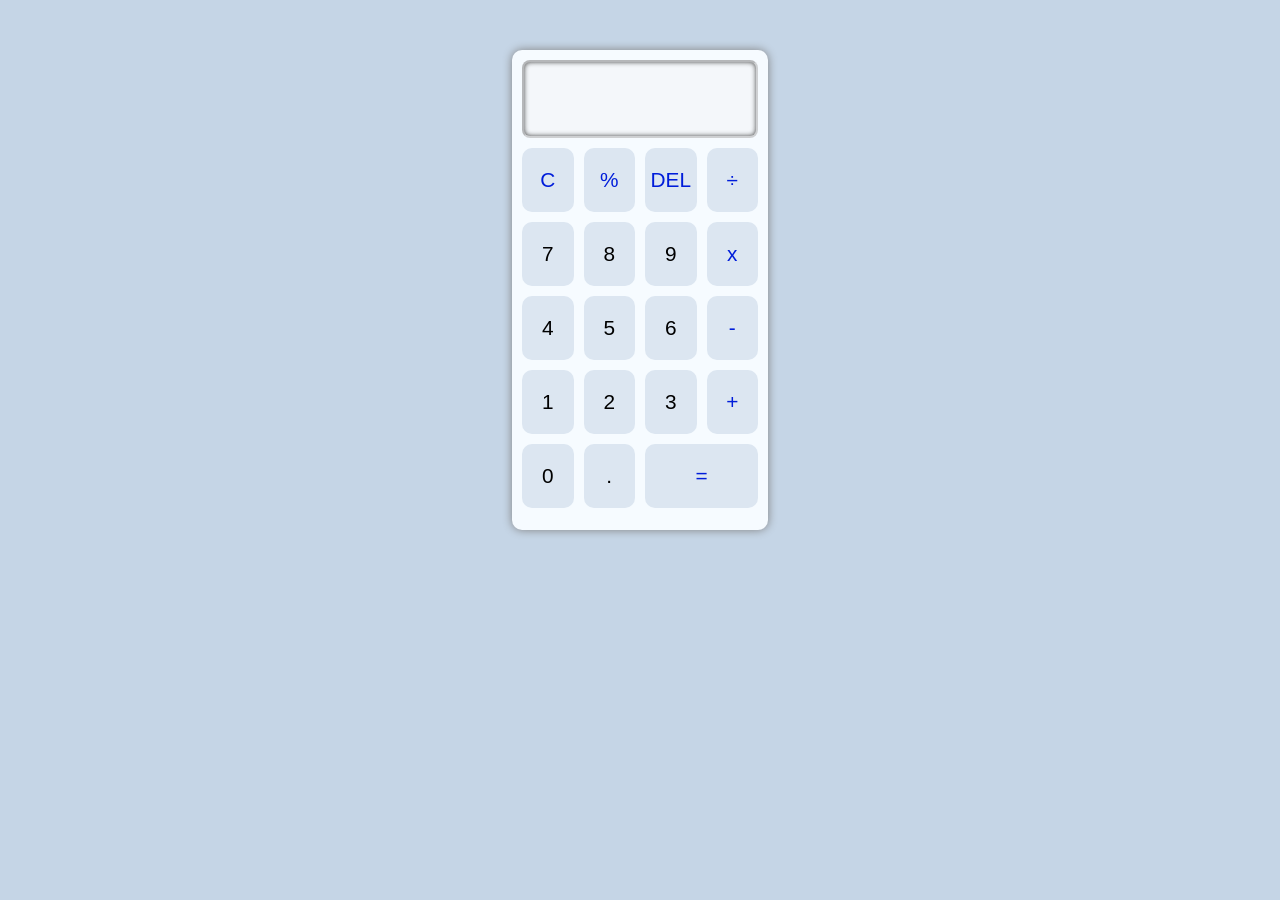
<file: basic-calculator/index.html>
<!DOCTYPE html>
<html lang="en">
<head>
  <meta charset="UTF-8">
  <meta name="viewport" content="width=device-width, initial-scale=1.0">
  <title>NEW CALCULATOR</title>
  <link rel="stylesheet" href="style.css">
</head>   
<body>
  <div class="calculator">
    <div class="display-screen">
      <input type="text" id="display" disabled>
    </div>

    <div class="buttons-part">
      <button class="ops" onclick="clearDisplay()">C</button>
      <button class="ops" onclick="btnClick('%')">%</button>
      <button class="clear-last ops" onclick="clearLast()">DEL</button>
      <button class="ops" onclick="btnClick('/')">÷</button>

      <button onclick="btnClick('7')">7</button>
      <button onclick="btnClick('8')">8</button>
      <button onclick="btnClick('9')">9</button>
      <button class="ops" onclick="btnClick('*')">x</button>

      <button onclick="btnClick('4')">4</button>
      <button onclick="btnClick('5')">5</button>
      <button onclick="btnClick('6')">6</button>
      <button class="ops" onclick="btnClick('-')">-</i></button>

      <button onclick="btnClick('1')">1</button>
      <button onclick="btnClick('2')">2</button>
      <button onclick="btnClick('3')">3</button>
      <button class="ops" onclick="btnClick('+')">+</button>

      <button onclick="btnClick('0')">0</button>
      <button onclick="btnClick('.')">.</button>
      <button class="equal ops" onclick="calculate()">=</button>
    </div>
  </div>

<script src="script.js"></script>
</body>
</html>
</file>
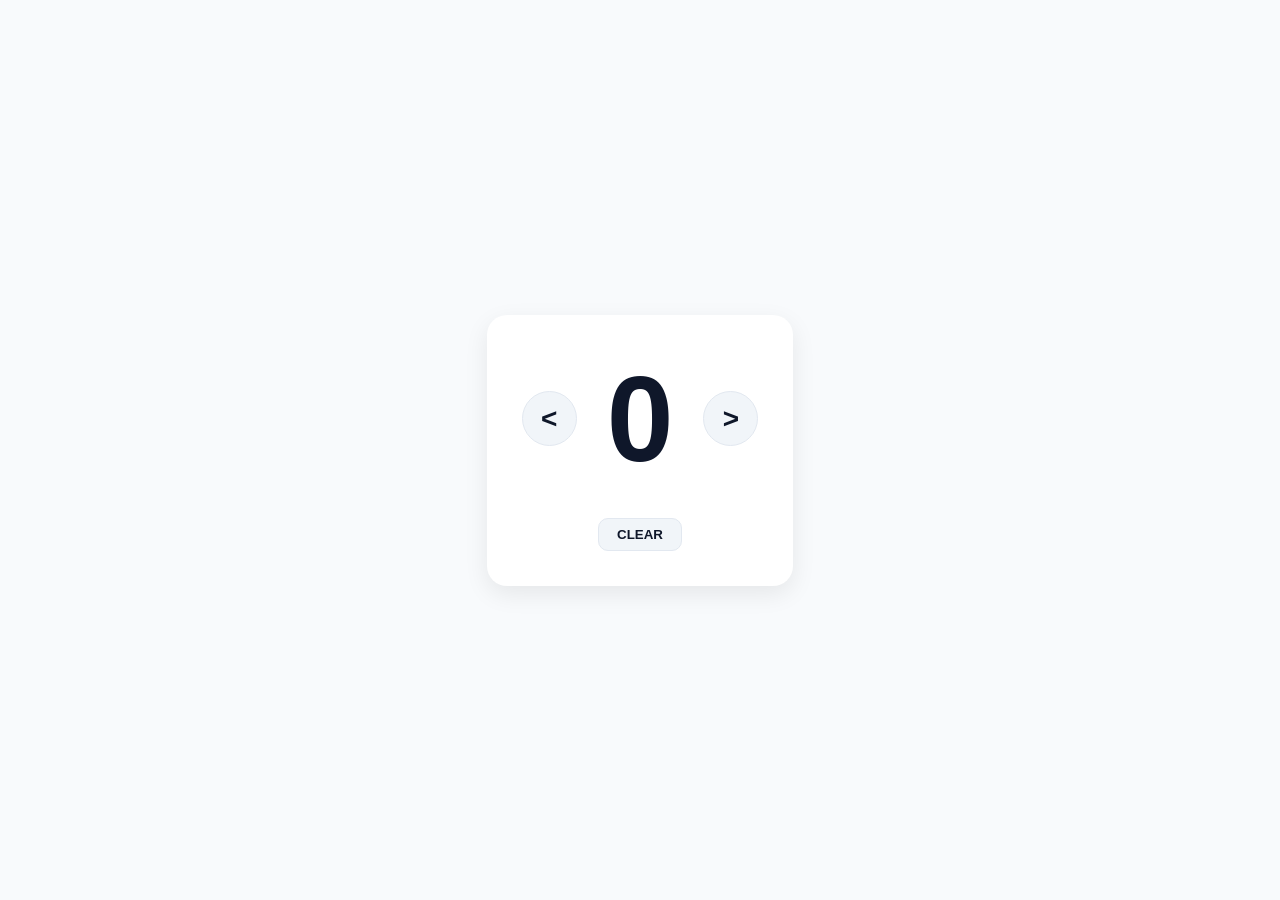
<file: counter/index.html>
<!DOCTYPE html>
<html lang="en">
<head>
  <meta charset="UTF-8">
  <meta name="viewport" content="width=device-width, initial-scale=1.0">
  <title>Counter</title>
  <style>
    *{
      margin: 0;
      padding: 0;
      box-sizing: border-box;
    }

    body{
      font-family: Arial, sans-serif;
      background: #f8fafc;
      min-height: 100vh;
      display: flex;
      justify-content: center;
      align-items: center;
    }

    /* card */
    .main{
      display: flex;
      flex-direction: column;
      gap: 30px;
      padding: 35px;
      border-radius: 20px;
      background: #ffffff;
      box-shadow: 0 8px 25px rgba(0,0,0,0.08);
      min-width: 280px;
    }

    /* top section */
    .top{
      display: flex;
      align-items: center;
      justify-content: center;
      gap: 30px;
    }

    /* number */
    #value{
      font-size: 120px;
      color: #0f172a;
      font-weight: 700;
    }

    /* buttons (clean neutral style) */
    .incr, .decr{
      width: 55px;
      height: 55px;
      font-size: 28px;
      border-radius: 50%;
      border: 1px solid #e2e8f0;
      background: #f1f5f9;
      color: #0f172a;
      cursor: pointer;
      transition: all 0.2s ease;
      font-weight: bold;
    }

    /* hover effect */
    .incr:hover, .decr:hover{
      background: #e2e8f0;
      transform: scale(1.08);
    }

    /* clear button */
    .bottom{
      display: flex;
      justify-content: center;
    }

    .clr{
      padding: 8px 18px;
      border-radius: 10px;
      border: 1px solid #e2e8f0;
      background: #f1f5f9;
      color: #0f172a;
      font-weight: 600;
      cursor: pointer;
      transition: 0.2s;
    }

    .clr:hover{
      background: #e2e8f0;
    }
    .disabled{
      background-color: #e2e8f0;  
    }
  </style>
</head>
<body>
  <div class="main">
    <div class="top">
      <button class="decr" id="decr" onclick="valueDecrement()"> < </button>
      <h1 id="value">0</h1>
      <button class="incr" id="incr" onclick="valueIncrement()"> > </button>
    </div>
    <div class="bottom">
      <button class="clr" id="clr" onclick="valueClear()">CLEAR</button>
    </div>
  </div>

  <script>
    let valueDisplay = document.getElementById("value");
    let decrementButton = document.getElementById("decr");

    let count=0;

    function updateDisplay(){
      valueDisplay.textContent=count;
    } 

    function valueDecrement(){
      if( count >0){
        count--;
      }
      updateDisplay();
      
    }

    function valueIncrement(){
      count++;
      updateDisplay();
    }
   
    function valueClear(){
      count=0;
      updateDisplay();
    }
  </script>
</body>
</html>
</file>
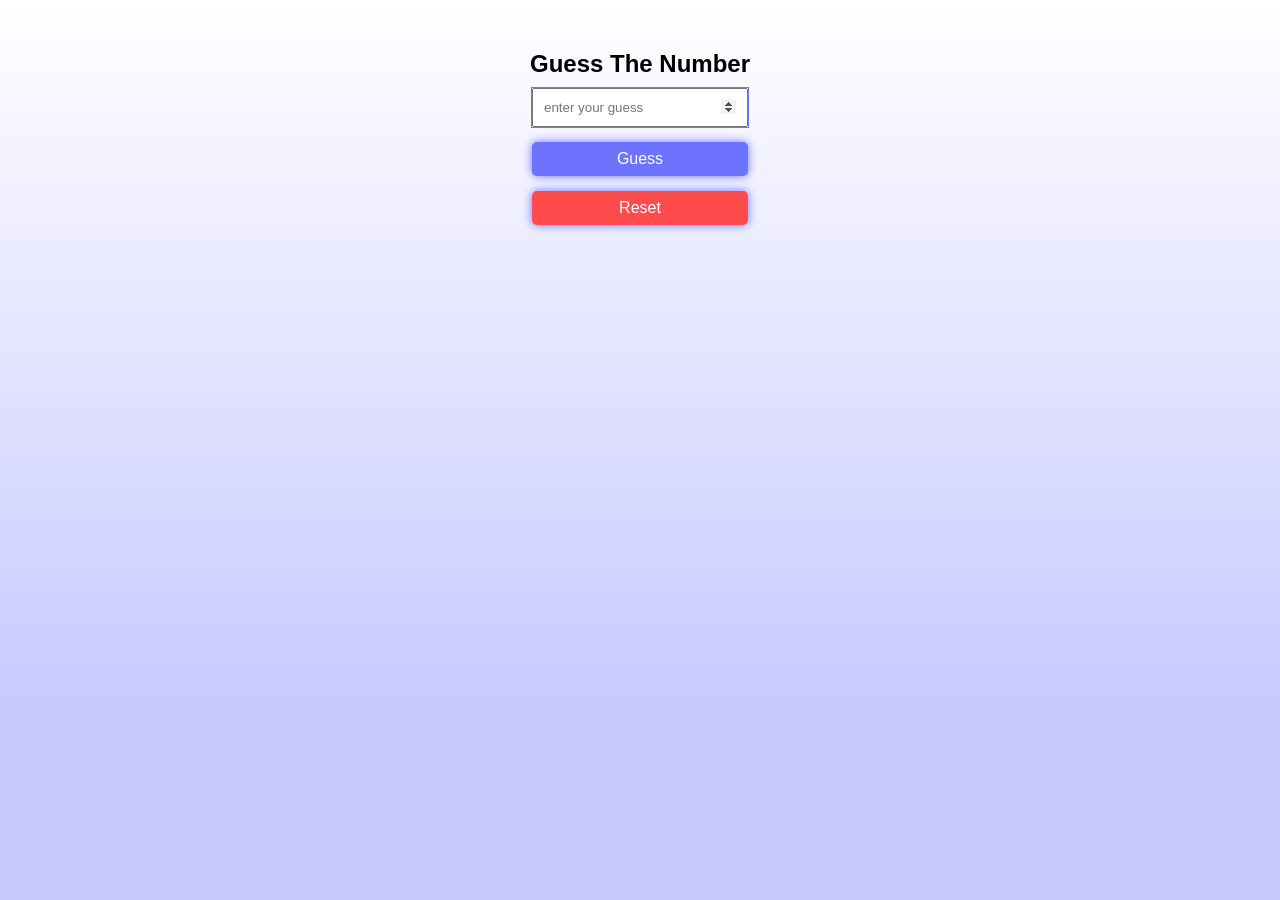
<file: number-guess/index.html>
<!DOCTYPE html>
<html lang="en">
<head>
  <meta charset="UTF-8">
  <meta name="viewport" content="width=device-width, initial-scale=1.0">
  <title>Find the number</title>
  <style>
    *{
      margin: 0;
      padding: 0;
      box-sizing: border-box;
    }
    body{
      font-family: Arial, Helvetica, sans-serif;
      text-align: center;
      padding: 50px;
      background:linear-gradient(white 0%,rgb(200, 202, 255) 77%);
      background-attachment: fixed;
    }
    .main{
      padding: 10px;
      display: flex;
      flex-direction:column;
      gap: 15px;
      width: 20%;
      margin: auto;
    }
    .main input{
      padding: 10px;
    }
    input:focus{
      outline: 1px solid #6d72ff;
    }
    .main button{
      padding: 8px;
      border: none;
      border-radius: 5px;
      transition: 0.2s;
      box-shadow: 0px 0px 10px    rgb(107, 110, 255);
      letter-spacing: 1.4;
      font-size: 1rem;
      cursor: pointer;
    }
    p{
      font-size: 20px;
      letter-spacing: 1.2;
    }
    #guessButton{
      background-color: #6d72ff;
      color: white;
    }
    #guessButton:hover{ 
      background-color: rgb(73, 79, 255);
    }
    #guessButton:disabled {
      background-color: #999;
      cursor: not-allowed;
      box-shadow: none;
      opacity: 0.6;
    }
    #resetButton{
      background-color: rgb(255, 75, 75);
      color: white;
    }
    #resetButton:hover{
      background-color: rgba(235, 0, 0, 0.745);
    }
    .try-color{
      color: red;
      font-weight: bold;
    }

   @media (max-width: 600px) {
    .main{
      width: 80%;
      
    }
   }
  </style>
</head>
<body>
  <h2>Guess The Number</h2>
  <div class="main">
    <input type="number" placeholder="enter your guess" id="input">
    <button id="guessButton">Guess</button>
    <button id="resetButton">Reset</button>
    <p id="message"></p>
    <!-- <p id="tries"></p> -->
  </div>
</body>

<script>
  let randomNumber = Math.floor(Math.random()*100)+1;
  // console.log("Random number:",randomNumber);

  let input = document.getElementById("input");
  let button = document.getElementById("guessButton");
  let message = document.getElementById("message");
  let resetBtn = document.getElementById("resetButton");
  // let triesDisplay = document.getElementById("tries");

  input.focus();

  let tries = 0;

  button.addEventListener("click",function (){
    let userGuess = Number(input.value);

    if (input.value === ""){
      message.textContent = "Enter Your Guess first.";
      return;
    }
    if (userGuess < 1 || userGuess > 100) {
      message.textContent = "Enter a number between 1 and 100";
      return;
    }

    tries++;
    // triesDisplay.textContent = "Guesses: " + tries;

    if (userGuess === randomNumber){
      message.innerHTML = `You GOT IT 🎉 in <span class="try-color">${tries}</span> tries!`;
      button.disabled = true;
      input.disabled = true;
    }
    else if (userGuess>randomNumber){
      message.textContent = "Your guess is HIGH 🔺";
    }
    else{
      message.textContent = "Your guess is LOW 🔻";
    }

    input.value = "";
    input.focus();

  });

  resetBtn.addEventListener("click", function(){
    randomNumber = Math.floor(Math.random()*100)+1;
    // console.log("new number:",randomNumber);
    input.value = "";
    message.textContent = "";
    tries = 0;
    // triesDisplay.textContent="";
    button.disabled = false;
    input.disabled = false;
    input.focus();
  })
</script>
</html>
</file>
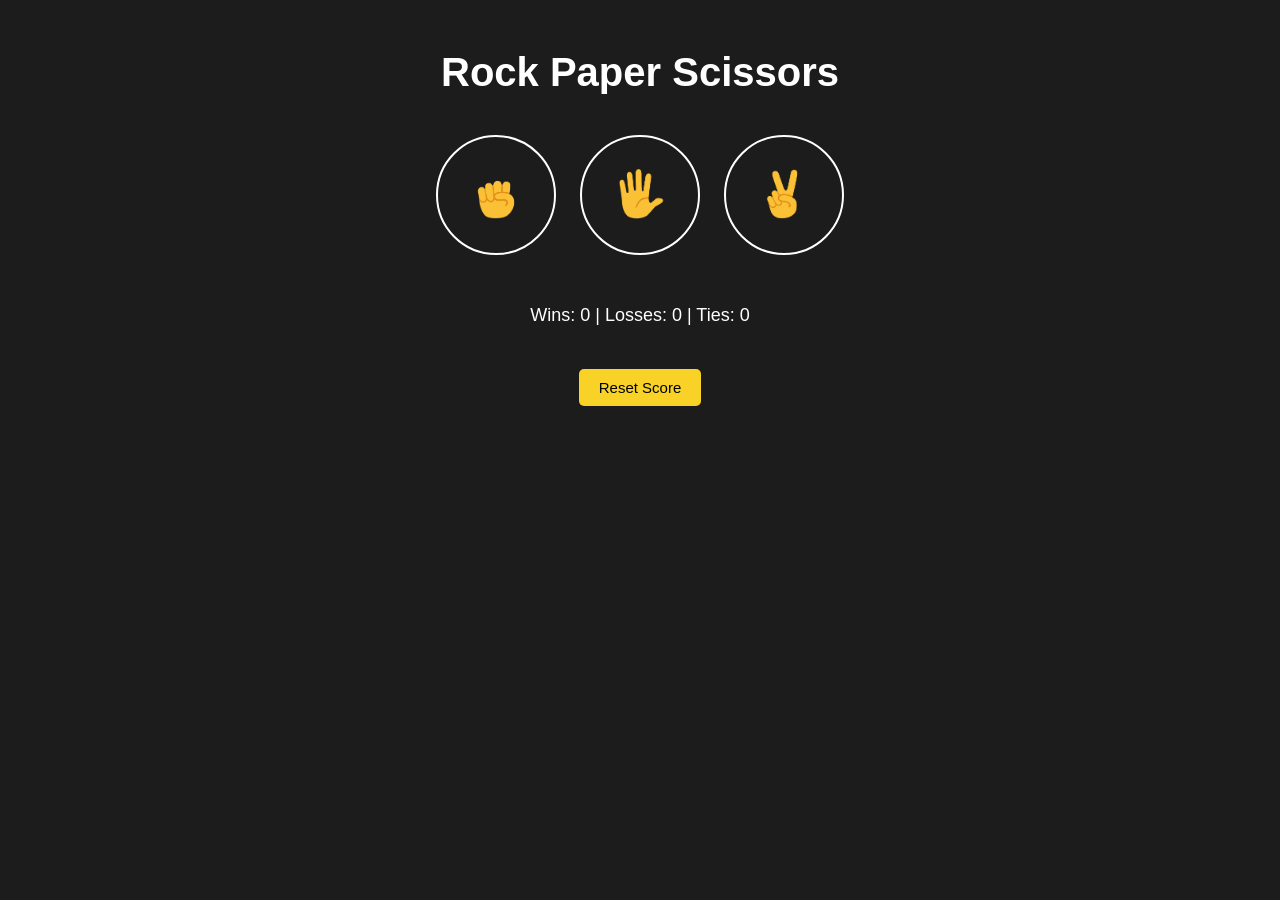
<file: rock-paper-scissors/index.html>
<!DOCTYPE html>
<html>
<head>
  <title>Rock Paper Scissors</title>

  <style>
    body{
      font-family: Arial;
      background-color:#1c1c1c;
      color:white;
      text-align:center;
      margin-top:50px;
    }

    .title{
      font-size:40px;
      font-weight:bold;
      margin-bottom:30px;
    }

    .move-button{
      background-color:transparent;
      border:2px solid white;
      width:120px;
      height:120px;
      border-radius:60px;
      margin:10px;
      cursor:pointer;
      transition:0.2s;
    }

    .move-button:hover{
      background-color:#000000;
      transform:scale(1.05);
    }

    .move-icon{
      height:50px;
    }

    .result{
      font-size:26px;
      font-weight:bold;
      margin-top:40px;
    }

    .moves{
      margin-top:20px;
      font-size:20px;
    }

    .score{
      margin-top:20px;
      font-size:18px;
    }

    .reset-score-button{
      margin-top:25px;
      padding:10px 20px;
      border:none;
      background:rgb(248, 210, 39);
      cursor:pointer;
      font-size:15px;
      border-radius:5px;
    }

    .reset-score-button:hover{
      background:rgb(232, 194, 26);
    }
  </style>
</head>

<body>

<p class="title">Rock Paper Scissors</p>

<button onclick="playGame('rock')" class="move-button">
  <img src="rock-emoji.png" class="move-icon">
</button>

<button onclick="playGame('paper')" class="move-button">
  <img src="paper-emoji.png" class="move-icon">
</button>

<button onclick="playGame('scissors')" class="move-button">
  <img src="scissors-emoji.png" class="move-icon">
</button>

<p class="js-result result"></p>

<p class="js-moves moves"></p>

<p class="js-score score"></p>

<button onclick="resetScore()" class="reset-score-button">
Reset Score
</button>

<script>

let score = JSON.parse(localStorage.getItem('score')) || {
  wins:0,
  losses:0,
  ties:0
};

updateScoreElement();

function playGame(playerMove){

  const computerMove = pickComputerMove();

  let result='';

  if(playerMove==='scissors'){

    if(computerMove==='rock'){
      result='You lose.';
    }else if(computerMove==='paper'){
      result='You win.';
    }else{
      result='Tie.';
    }

  }else if(playerMove==='paper'){

    if(computerMove==='rock'){
      result='You win.';
    }else if(computerMove==='paper'){
      result='Tie.';
    }else{
      result='You lose.';
    }

  }else if(playerMove==='rock'){

    if(computerMove==='rock'){
      result='Tie.';
    }else if(computerMove==='paper'){
      result='You lose.';
    }else{
      result='You win.';
    }

  }

  if(result==='You win.'){
    score.wins++;
  }else if(result==='You lose.'){
    score.losses++;
  }else{
    score.ties++;
  }

  localStorage.setItem('score',JSON.stringify(score));

  updateScoreElement();

  document.querySelector('.js-result').innerHTML=result;

  document.querySelector('.js-moves').innerHTML=
  `You
  <img src="${playerMove}-emoji.png" class="move-icon">
  <img src="${computerMove}-emoji.png" class="move-icon">
  Computer`;

}

function updateScoreElement(){
  document.querySelector('.js-score').innerHTML=
  `Wins: ${score.wins} | Losses: ${score.losses} | Ties: ${score.ties}`;
}

function resetScore(){
  score.wins=0;
  score.losses=0;
  score.ties=0; 

  localStorage.removeItem('score');

  updateScoreElement();

  document.querySelector('.js-result').innerHTML='';
  document.querySelector('.js-moves').innerHTML='';
}

function pickComputerMove(){

  const randomNumber=Math.random();

  let computerMove='';

  if(randomNumber<1/3){
    computerMove='rock';
  }else if(randomNumber<2/3){
    computerMove='paper';
  }else{
    computerMove='scissors';
  }

  return computerMove;
}

</script>

</body>
</html>
</file>
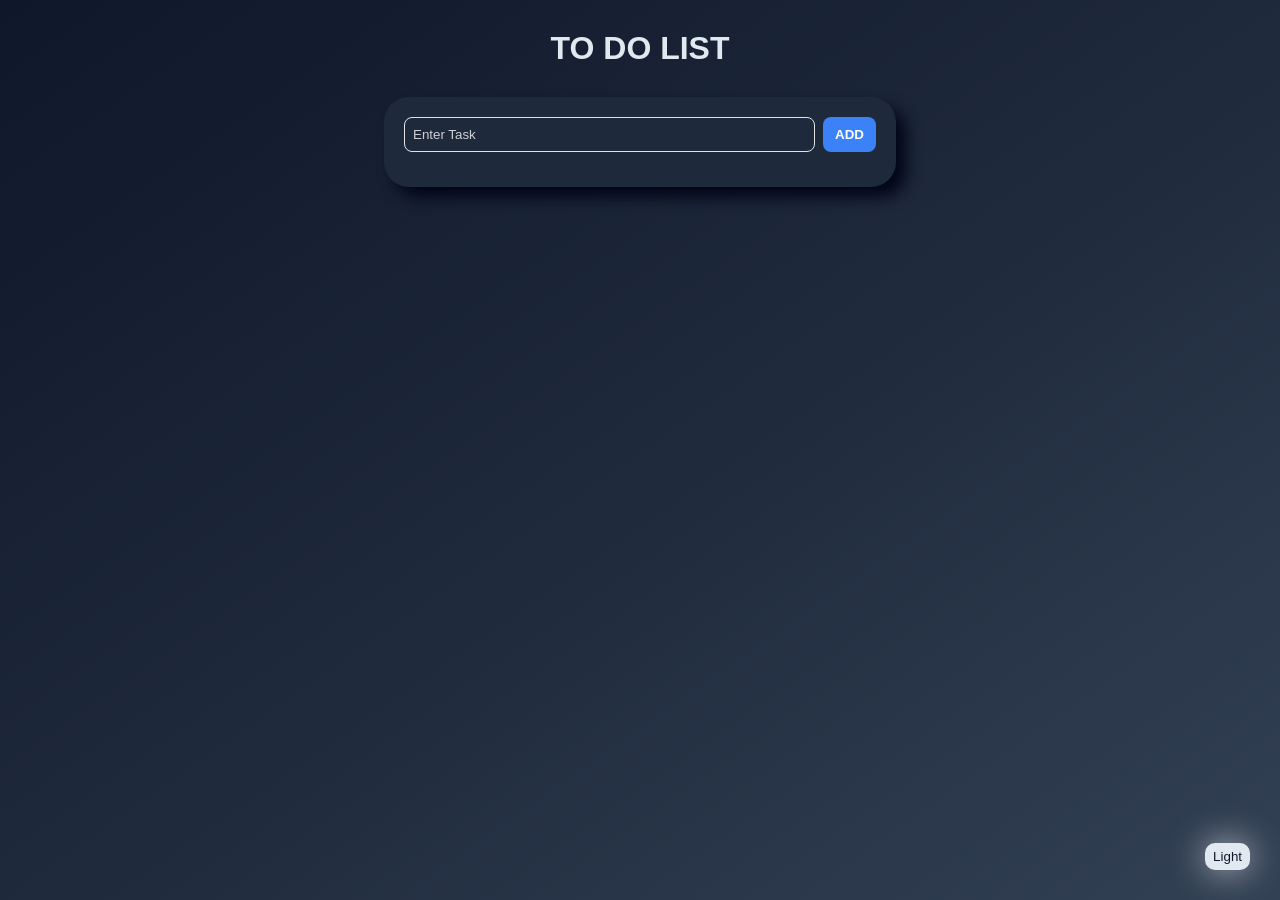
<file: to-do-list/index.html>
<!DOCTYPE html>
<html lang="en">
<head>
  <meta charset="UTF-8">
  <meta name="viewport" content="width=device-width, initial-scale=1.0">
  <title>TO DO LIST</title>
  <style>
    *{
      margin: 0;
      padding: 0;
      box-sizing: border-box;
    }
    body{
      background: linear-gradient(145deg, #0f172a, #1e293b, #334155);
      min-height: 100vh;
      font-family: Impact, 'Arial Narrow Bold', sans-serif;
      text-align: center;  
    }
    h1{
      padding: 30px;
      color:#e2e8f0;
    }
    .main{
      margin: auto;
      width: 40%;
      background-color: #1e293b;
      display: flex;
      flex-direction: column;
      justify-content: center;
      padding: 20px;
      border: #334155;
      border-radius: 25px;
      box-shadow: 10px 10px 15px #020617;
      gap: 15px;
    }
    .main input{
      padding: 8px;
      border-radius:8px;
      background:transparent;
      border: 1px solid rgba(255, 255, 255, 0.872);
      color: rgb(255, 255, 255);
      outline:none;
      flex:1;
    }
    .main input::placeholder{
      color: rgba(255, 255, 255, 0.781);
    }
    #add-btn{
      background-color: #3b82f6;
      color: #ffffff;
      font-weight: bold;
      padding: 10px 12px;
      border-radius: 8px;
      border:none;
    }
    #add-btn:hover{
      background-color: #2563eb;
      cursor: pointer;
    }
    .collect{
      display: flex;
      width: 100%;
      gap: 8px;
    }
    ol{
      padding-left: 20px;
    }
    li{
      border-bottom: 1px solid #425d7e;
      display: flex;
      justify-content: space-between;
      margin-bottom: 10px;
    }
    .list{
      color: #e2e8f0;
      text-align: left;
    }
    .list button{
      padding: 8px;
      border-radius: 5px;
      color: white;
      border: none;
    }
    .pending{
      background-color: rgb(241, 187, 10);
    }
    .pending:hover{
      background-color: rgb(208, 160, 4);
    }
    .completed{
      background-color: rgb(0, 193, 0);
    }
    .completed:hover{
      background-color: rgb(1, 155, 1);
    }
    .dlt-btn{
      background-color: rgb(249, 1, 1);
    }
    .dlt-btn:hover{
      background-color: rgb(202, 0, 0);
    }
    .done-text{
      text-decoration: line-through;
    }
    li div{
      display:flex;
      gap: 10px;
    }

    /* theme button */
    .theme-btn{
      background-color: #e2e8f0;
      color: #0f172a;
      padding: 6px 8px;
      border-radius: 10px;
      border:none;
      box-shadow: 0px 0px 35px rgba(255, 255, 255, 0.675);
      margin-top: 30px;
      cursor: pointer;
      position: fixed;
      bottom: 30px;
      right: 30px;
    }

    body.light{
      background: linear-gradient(to bottom, #d2e7fd, #e2e8f0);
      color: black;
    }
    .light h1{
      color: #0f172a;
    }
    .light .main{
      background-color: #ffffff;
      border:1px solid #cbd5e1;
      box-shadow: 8px 8px 20px rgba(0,0,0,0.1);
    }
    .light input{
      background-color: #f8fafc;
      border: 1px solid #94a3b8;
      color: #0f172a;
    }
    .light input::placeholder{
      color: #64748b;
    }
    .light .theme-btn{
      background-color: #12356c;
      color: white;
      box-shadow: 0px 0px 25px #243b55;
    }
    .light li{
      border-bottom: 1px solid #cbd5e1;
    }
    .light .list{
      color: #0f172a;
    }

    
    @media (max-width: 768px) {
      .main{
        width: 90%;
      }
    }
  </style>
</head>
<body>
  <h1>TO DO LIST</h1>
  <div class="main">
    <div class="collect">
      <input type="text" id="input" placeholder="Enter Task">
     <button id="add-btn" onclick="createTask()">ADD</button>
    </div>
    <div class="list">
      <ol id="taskList"></ol>
    </div>

  </div>

  <button class="theme-btn" id="themeBtn" onclick="themeChange()">Light</button>
<script>
  function createTask(){
    let input = document.getElementById("input");
    let list = document.getElementById("taskList");

    let task = document.createElement("li");
    
    let textSpan = document.createElement("div");
    textSpan.textContent = input.value;

    let btnContaier = document.createElement("div");

    let doneBtn = document.createElement("button");
    doneBtn.textContent="Pending";
    doneBtn.classList.add("pending");

    let dltBtn = document.createElement("button");
    dltBtn.textContent="Delete";
    dltBtn.classList.add("dlt-btn");

    doneBtn.onclick=function(){
      // textSpan.classList.toggle("done-text");
      if (doneBtn.textContent === "Pending"){
        doneBtn.textContent = "Completed";
        doneBtn.classList.add("completed");
        textSpan.classList.add("done-text"); 
      }
      else{
        doneBtn.textContent="Pending";
        doneBtn.classList.remove("completed");
        doneBtn.classList.add("pending")
        textSpan.classList.remove("done-text");
      }
    }
    dltBtn.onclick=function(){
      task.remove();
    }

    if( input.value === ""){
      alert("Empty !!!");
      return;
    }

    btnContaier.appendChild(doneBtn);
    btnContaier.appendChild(dltBtn);
    task.appendChild(textSpan);
    task.appendChild(btnContaier);
    list.appendChild(task);

    input.value="";
  }

  function themeChange(){
    let body=document.body;
    let tbutton=document.getElementById("themeBtn");

    if(body.classList.toggle("light")){
      tbutton.textContent="Dark";
    }
    else{
      tbutton.textContent="Light";
    }
  }
</script>

</body>
</html>
</file>
<file: basic-calculator/style.css>
*{
  margin: 0;
  padding: 0;
  box-sizing: border-box;
}
body{
  background:#c5d5e6;
  text-align: center;
  font-family: Arial, Helvetica, sans-serif;
}
.calculator{
  margin: auto;
  display: flex;
  flex-direction: column;
  padding: 10px;
  border: none;
  border-radius: 10px;
  width: 20%;
  background-color: #f6fbff;
  box-shadow: 0 0 10px gray;
  margin-top: 50px;
}
.display-screen input{
  padding: 25px;
  width: 100%;
  margin-bottom: 10px;
  border-radius: 8px;
  box-shadow: inset 0 0 5px rgb(68, 68, 68);
  font-size: 1.3rem;
}
.buttons-part{
  display: grid;
  grid-template-columns: repeat(4,1fr);
  gap: 10px;
  margin-bottom: 12px;
}
.equal{
  grid-column: span 2;
}
button{
  padding: 20px 0px;
  background-color: #dce6f1;
  border-radius: 10px;
  border: none;
  font-size: 1.3rem;
}
button:hover{
  background-color:#c5d5e6;
}
.ops{
    color: #001dda;
}

@media (max-width: 600px) {
  body{
    display: flex;
    justify-content: center;
    align-items: center;
    min-height: 100dvh; /* better for mobile */
  }
  .calculator {
    width: 100%;
    margin: 10px auto;
    padding: 15px;
  }
  .display-screen input {
    font-size: 20px;
    height: 50px;
  }

  .buttons-part {
    gap: 8px;
  }

  .buttons-part button {
    padding: 12px;
    font-size: 16px;
  }
}

@media (max-width: 900px) {
  .calculator {
    width: 60%;
  }
}
</file>
